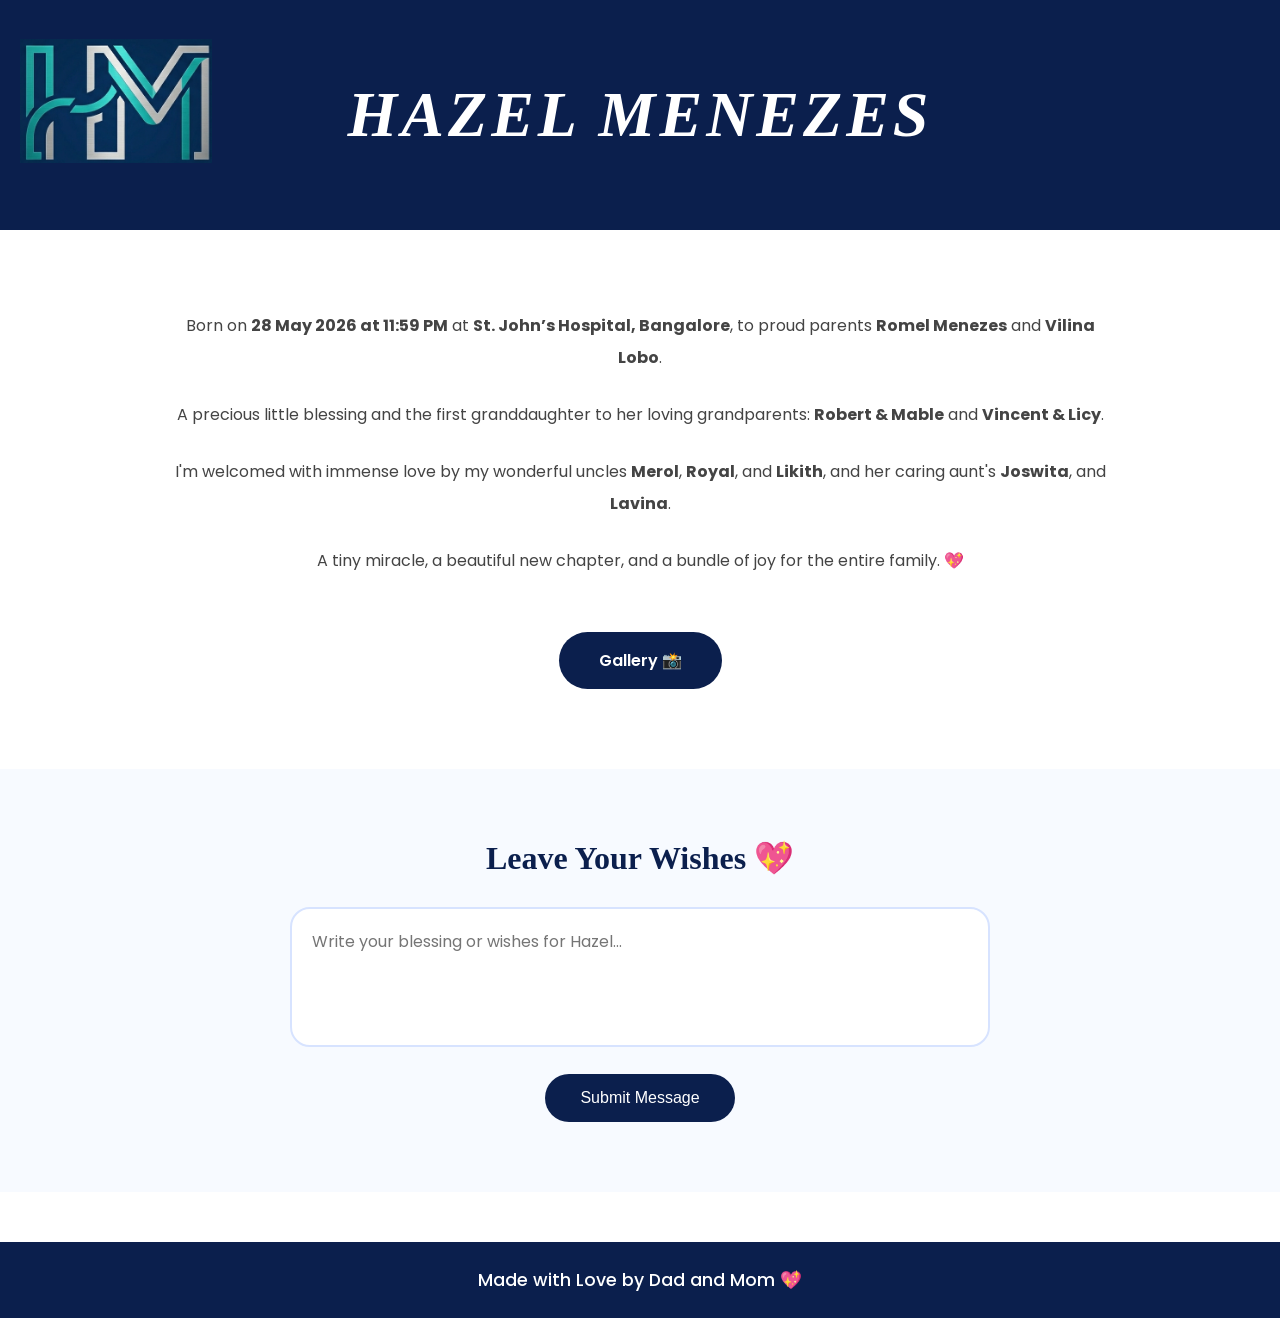
<file: index.html>
<!DOCTYPE html>
<html lang="en">

<head>

  <meta charset="UTF-8">

  <meta name="viewport"
        content="width=device-width, initial-scale=1.0">

  <title>Hazel Menezes</title>

  <!-- GOOGLE FONTS -->
  <link rel="preconnect"
        href="https://fonts.googleapis.com">

  <link rel="preconnect"
        href="https://fonts.gstatic.com"
        crossorigin>

  <link href="https://fonts.googleapis.com/css2?family=Poppins:wght@300;400;500;600;700&display=swap"
        rel="stylesheet">

  <!-- CSS -->
  <link rel="stylesheet"
        href="style.css">

</head>

<body>

  <!-- HEADER -->
  <header class="header">

    <!-- LOGO -->
    <img src="images/hazel-logo.png"
         alt="Hazel Logo"
         class="logo">

    <!-- TITLE -->
    <h1>HAZEL MENEZES</h1>

  </header>


  <!-- BODY SECTION -->
  <section class="body-section">

    <div class="content-box">

      <p>
        Born on <strong>28 May 2026 at 11:59 PM</strong>
        at <strong>St. John’s Hospital, Bangalore</strong>,
        to proud parents
        <strong>Romel Menezes</strong>
        and
        <strong>Vilina Lobo</strong>.
      </p>

      <p>
        A precious little blessing and the first granddaughter
        to her loving grandparents:
        <strong>Robert & Mable</strong>
        and
        <strong>Vincent & Licy</strong>.
      </p>

      <p>
        I'm welcomed with immense love by my wonderful uncles
        <strong>Merol</strong>,
        <strong>Royal</strong>,
        and
        <strong>Likith</strong>,
        and her caring aunt's
        <strong>Joswita</strong>,
        and
        <strong>Lavina</strong>.
      </p>

      <p>
        A tiny miracle,
        a beautiful new chapter,
        and a bundle of joy for the entire family. 💖
      </p>


      <!-- GALLERY BUTTON -->
      <a href="https://drive.google.com/drive/folders/1ssZNWqOCgb-rX5NG9ACZkQGtY2BtzwSp?usp=drive_link"
         target="_blank"
         class="gallery-btn">

        Gallery 📸

      </a>

    </div>

  </section>


  <!-- MESSAGE SECTION -->
  <section class="message-section">

    <h2>Leave Your Wishes 💖</h2>

    <div class="message-box">

      <textarea id="messageInput"
                placeholder="Write your blessing or wishes for Hazel..."></textarea>

      <button onclick="addMessage()">

        Submit Message

      </button>

    </div>

  </section>


  <!-- SLIDING MESSAGE SECTION -->
  <section class="sliding-messages">

    <div id="messageContainer"></div>

  </section>


  <!-- FOOTER -->
  <footer class="footer">

    <p>

      Made with Love by Dad and Mom 💖

    </p>

  </footer>


  <!-- JAVASCRIPT -->
  <script src="script.js"></script>

</body>

</html>
</file>
<file: style.css>
/* RESET */
* {
  margin: 0;
  padding: 0;
  box-sizing: border-box;
}

/* BODY */
body {
  font-family: 'Poppins', sans-serif;
  background: white;
  color: #333;
  overflow-x: hidden;
}

/* HEADER */
.header {
  background: #0b1f4d;
  height: 230px;

  position: relative;

  display: flex;
  justify-content: center;
  align-items: center;

  text-align: center;
}

/* LOGO */
.logo {
  position: absolute;

  top: 5px;
  left: 20px;

  width: 2in;
  height: 2in;

  object-fit: contain;
}

/* TITLE */
.header h1 {
  color: white;

  font-size: 4rem;

  font-family: "Times New Roman", serif;

  font-style: italic;

  font-weight: bold;

  letter-spacing: 4px;
}

/* BODY SECTION */
.body-section {
  padding: 80px 20px;

  display: flex;
  justify-content: center;
  align-items: center;

  background: white;
}

/* CONTENT BOX */
.content-box {
  max-width: 950px;

  text-align: center;
}

/* PARAGRAPHS */
.content-box p {
  font-size: 16px;

  line-height: 2;

  margin-bottom: 25px;

  color: #444;
}

/* GALLERY BUTTON */
.gallery-btn {
  display: inline-block;

  margin-top: 30px;

  background: #0b1f4d;

  color: white;

  text-decoration: none;

  padding: 16px 40px;

  border-radius: 50px;

  font-size: 1rem;

  font-weight: 600;

  transition: 0.3s;
}

.gallery-btn:hover {
  background: #16377d;

  transform: scale(1.05);
}

/* MESSAGE SECTION */
.message-section {
  padding: 70px 20px;

  background: #f7faff;

  text-align: center;
}

.message-section h2 {
  font-size: 2rem;

  color: #0b1f4d;

  margin-bottom: 30px;

  font-family: "Times New Roman", serif;
}

/* MESSAGE BOX */
.message-box {
  max-width: 700px;

  margin: auto;
}

/* TEXTAREA */
.message-box textarea {
  width: 100%;

  height: 140px;

  border-radius: 20px;

  border: 2px solid #d7e3ff;

  padding: 20px;

  font-size: 1rem;

  resize: none;

  outline: none;

  font-family: 'Poppins', sans-serif;
}

/* BUTTON */
.message-box button {
  margin-top: 20px;

  background: #0b1f4d;

  color: white;

  border: none;

  padding: 15px 35px;

  border-radius: 50px;

  cursor: pointer;

  font-size: 1rem;

  transition: 0.3s;
}

.message-box button:hover {
  background: #16377d;

  transform: scale(1.05);
}

/* SLIDING MESSAGE AREA */
.sliding-messages {
  width: 100%;

  overflow: hidden;

  background: white;

  padding: 25px 0;

  position: relative;
}

/* MESSAGE CONTAINER */
#messageContainer {
  display: flex;

  gap: 20px;

  width: max-content;

  animation: slideMessages 35s linear infinite;
}

/* MESSAGE CARD */
.message-card {
  min-width: 320px;

  background: #0b1f4d;

  color: white;

  padding: 20px;

  border-radius: 20px;

  font-size: 0.95rem;

  box-shadow: 0 5px 15px rgba(0,0,0,0.1);
}

/* SLIDE ANIMATION */
@keyframes slideMessages {

  0% {
    transform: translateX(100%);
  }

  100% {
    transform: translateX(-100%);
  }

}

/* FOOTER */
.footer {
  background: #0b1f4d;

  padding: 25px 20px;

  text-align: center;
}

/* FOOTER TEXT */
.footer p {
  color: white;

  font-size: 1.1rem;

  font-weight: 500;
}

/* MOBILE RESPONSIVE */
@media(max-width: 768px) {

  .logo {
    width: 90px;
    height: 90px;
  }

  .header {
    height: 180px;
  }

  .header h1 {
    font-size: 2rem;
  }

  .content-box p {
    font-size: 15px;

    line-height: 1.8;
  }

  .gallery-btn {
    padding: 14px 28px;

    font-size: 0.95rem;
  }

  .message-card {
    min-width: 250px;

    font-size: 0.9rem;
  }

  .footer p {
    font-size: 1rem;
  }

}
</file>
